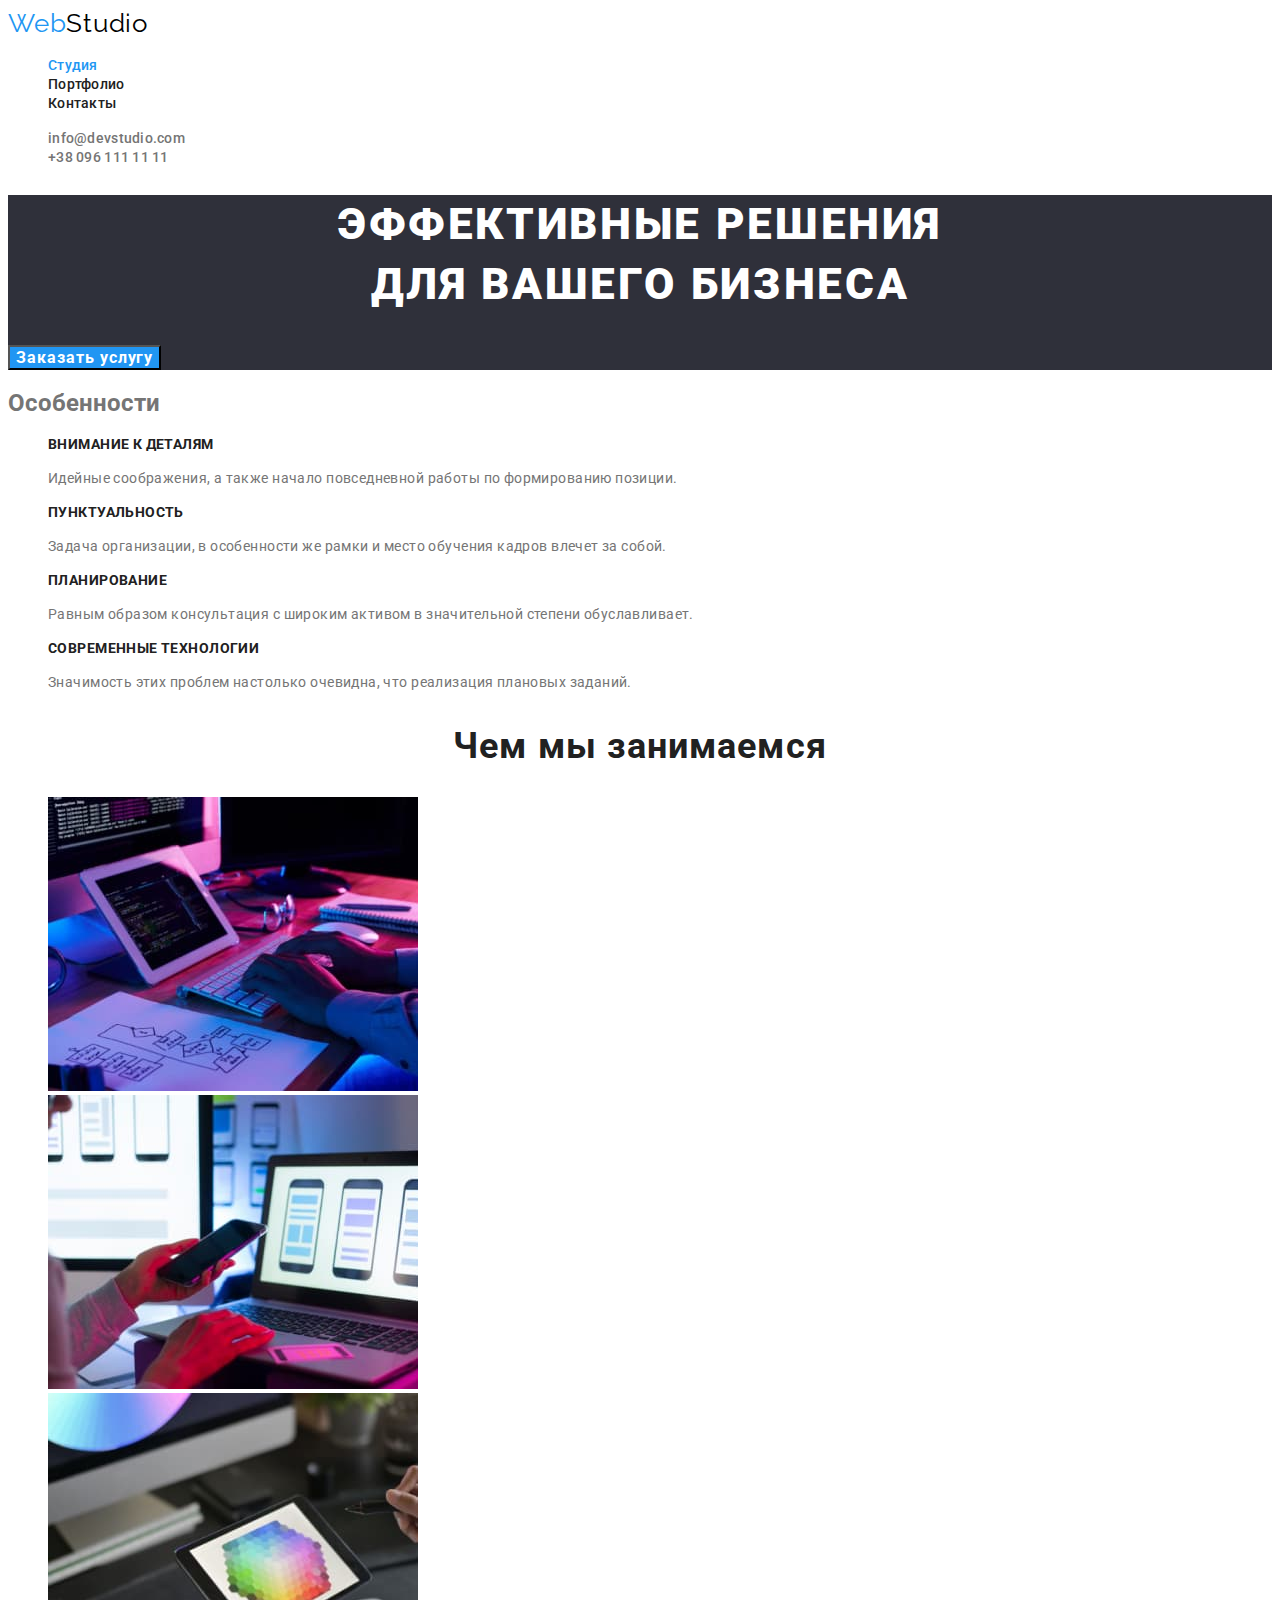
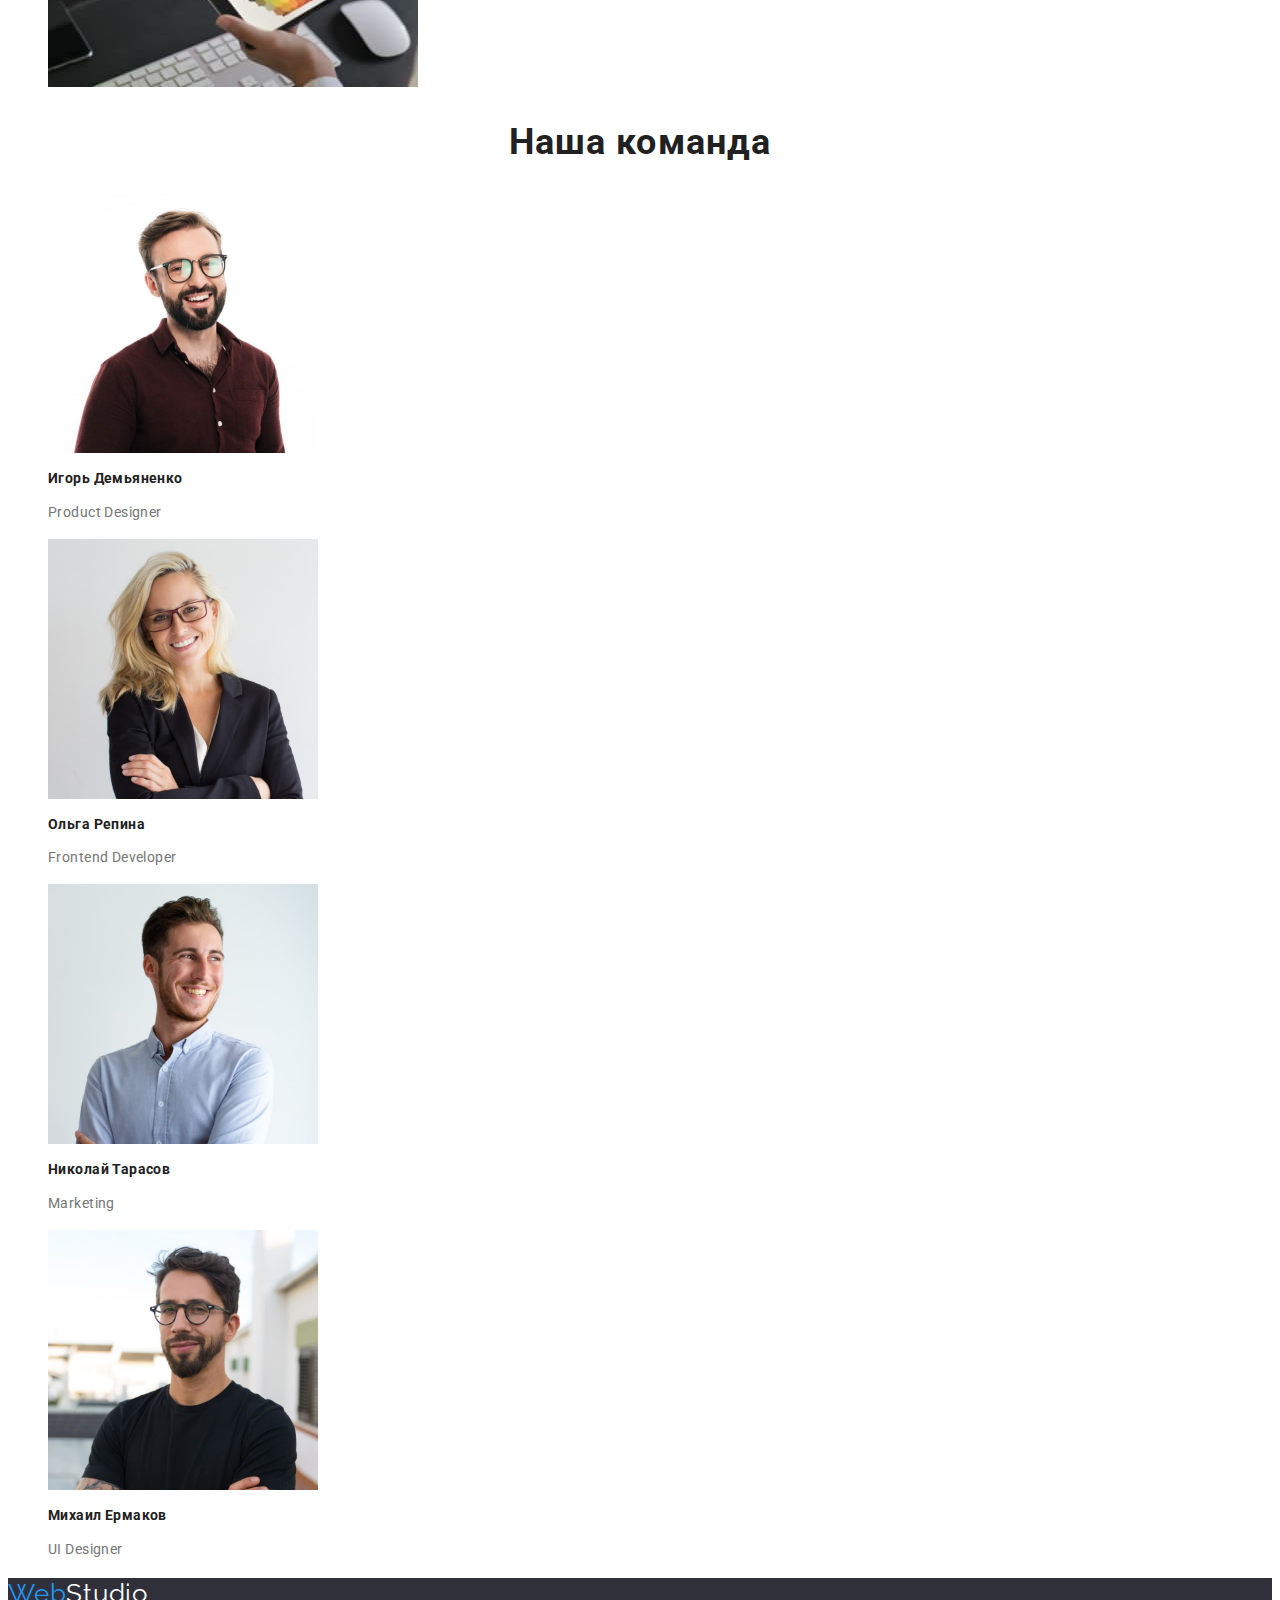
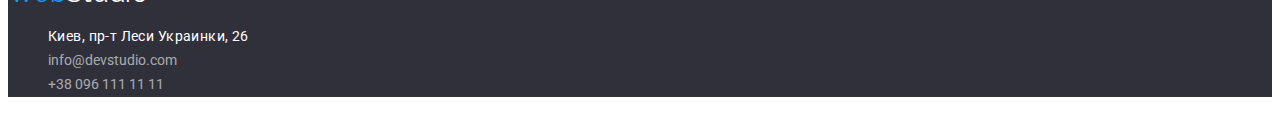
<file: index.html>
<!DOCTYPE html>
<html lang="ru">
<head>
    <meta charset="UTF-8">
    <meta http-equiv="X-UA-Compatible" content="IE=edge">
    <meta name="viewport" content="width=device-width, initial-scale=1.0">
    <title>Студия</title>
    <link rel="preconnect" href="https://fonts.googleapis.com">
    <link rel="preconnect" href="https://fonts.gstatic.com" crossorigin>
    <link href="https://fonts.googleapis.com/css2?family=Raleway:wght@700&family=Roboto:wght@400;500;700;900&display=swap"
        rel="stylesheet">
    <link rel="stylesheet" href="./css/styles.css">
</head>
<body>
    <header class="header">
        <a class="link logo" href="./index.html" lang="en"> Web<span class="studio">Studio</span> </a>
        <nav class="navigation">
            <ul class="navigation-list list">
                <li><a class="link navigation-link current" href="./index.html">Студия</a></li>
                <li><a class="link navigation-link" href="./portfolio.html">Портфолио</a></li>
                <li><a class="link navigation-link" href="">Контакты</a></li>
            </ul>
        </nav>
        <ul class="header-contacts list">
            <li><a class="link header-contacts-tel" href="mailto:info@devstudio.com">info@devstudio.com</a></li>
            <li><a class="link header-contacts-mail" href="tel:+380961111111">+38 096 111 11 11</a></li>
        </ul>
    </header>
    <main class="main-studio">
        <section class="top">
            <h1 class="top-title">Эффективные решения <br> для вашего бизнеса</h1>
            <button type="button" class="top-button">Заказать услугу</button>
        </section>
        <section class="cpecifics">
            <h2 class="cpecifics-title">Особенности</h2>
           <ul class="cpecifics-list list">
               <li>
                   <h3 class="cpecifics-list-title">Внимание к деталям</h3>
                   <p class="cpecifics-list-paragraph">Идейные соображения, а также начало повседневной работы по формированию позиции.</p>
               </li>
                <li>
                     <h3 class="cpecifics-list-title">Пунктуальность</h3>
                    <p class="cpecifics-list-paragraph">Задача организации, в особенности же рамки и место обучения кадров влечет за собой.</p>
                </li>
                <li>
                    <h3 class="cpecifics-list-title">Планирование</h3>
                    <p class="cpecifics-list-paragraph">Равным образом консультация с широким активом в значительной степени обуславливает.</p>
                </li>
                <li>
                    <h3 class="cpecifics-list-title">Современные технологии</h3>
                    <p class="cpecifics-list-paragraph">Значимость этих проблем настолько очевидна, что реализация плановых заданий.</p>
                </li>
           </ul>
        </section>
        <section class="work">
            <h2 class="work-title">Чем мы занимаемся</h2>
            <ul class="work-list list">
                <li><img src="./images/box-1.jpg" alt="рабочий стол" width="370" height="294"></li>
                <li><img src="./images/box-2.jpg" alt="монитор ноутбука" width="370" height="294"></li>
                <li><img src="./images/box-3.jpg" alt="игра на планшете" width="370" height="294"></li>
            </ul>
        </section>
        <section class="team">
            <h2 class="team-title">Наша команда</h2>
            <ul class="team-list list">
                <li>
                    <img src="./images/igor.jpg" alt="фото сотрудника" width="270" height="260">
                    <h3 class="team-list-title">Игорь Демьяненко</h3>
                    <p class="team-list-paragraph" lang="en">Product Designer</p>
                </li>
                <li>
                    <img src="./images/olga.jpg" alt="фото сотрудника" width="270" height="260">
                    <h3 class="team-list-title">Ольга Репина</h3>
                    <p class="team-list-paragraph" lang="en">Frontend Developer</p>
                </li>
                <li>
                    <img src="./images/nik.jpg" alt="фото сотрудника" width="270" height="260">
                    <h3 class="team-list-title">Николай Тарасов</h3>
                    <p class="team-list-paragraph" lang="en">Marketing</p>
                </li>
                <li>
                    <img src="./images/misha.jpg" alt="фото сотрудника" width="270" height="260">
                    <h3 class="team-list-title">Михаил Ермаков</h3>
                    <p class="team-list-paragraph" lang="en">UI Designer</p>
                </li>
            </ul>
        </section>
    </main>
    <footer class="footer">
        <a class="link logo" href="./index.html" lang="en"> Web<span class="footer-studio">Studio</span> </a>
        <address class="footer-address">
            <ul class="list">
                <li><a class="link footer-link-adr" href="https://goo.gl/maps/uzS9jLpQ6yt513cE9" target="_blank" rel=" noreferrer noopener">Киев, пр-т Леси Украинки, 26</a></li>
                <li><a class="link footer-link-mail" href="mailto:info@devstudio.com">info@devstudio.com</a></li>
                <li><a class="link footer-link-tel" href="tel:+380961111111">+38 096 111 11 11</a></li>
            </ul>
        </address>
    </footer>
</body>
</html>
</file>
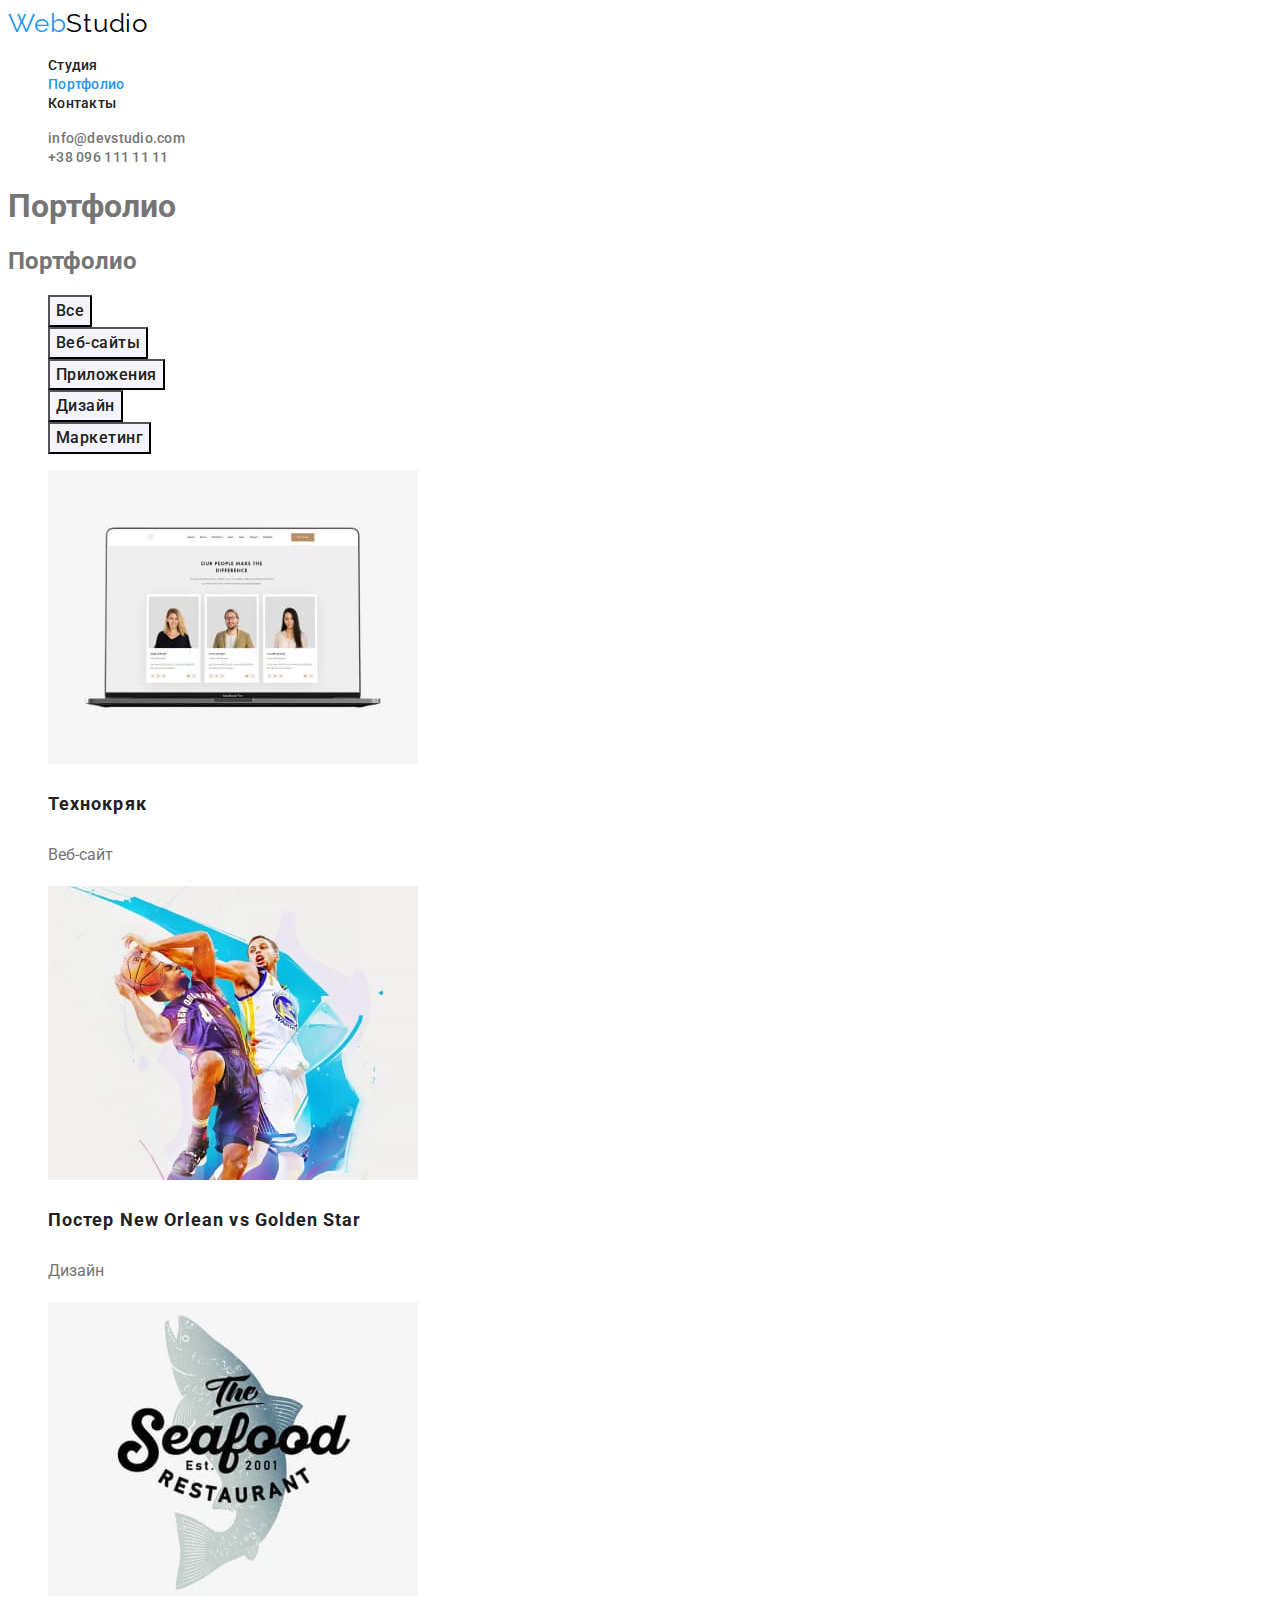
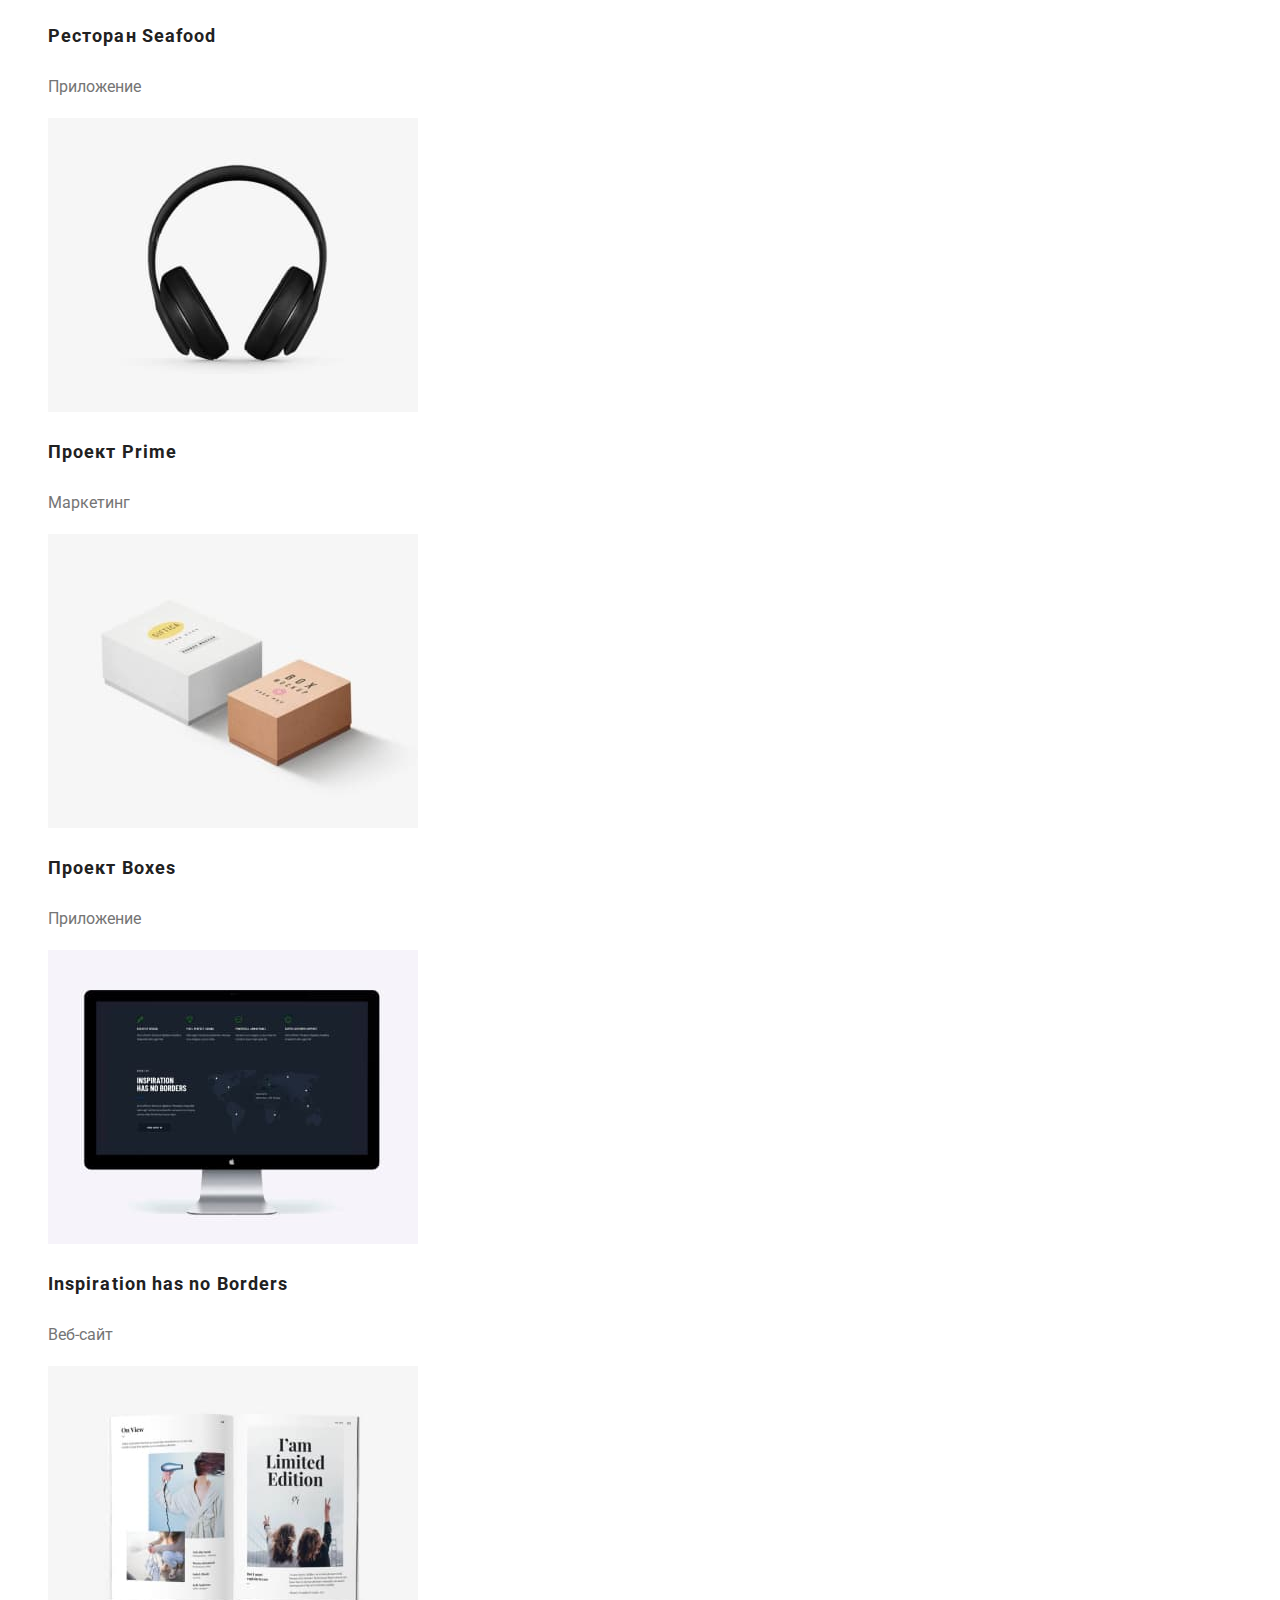
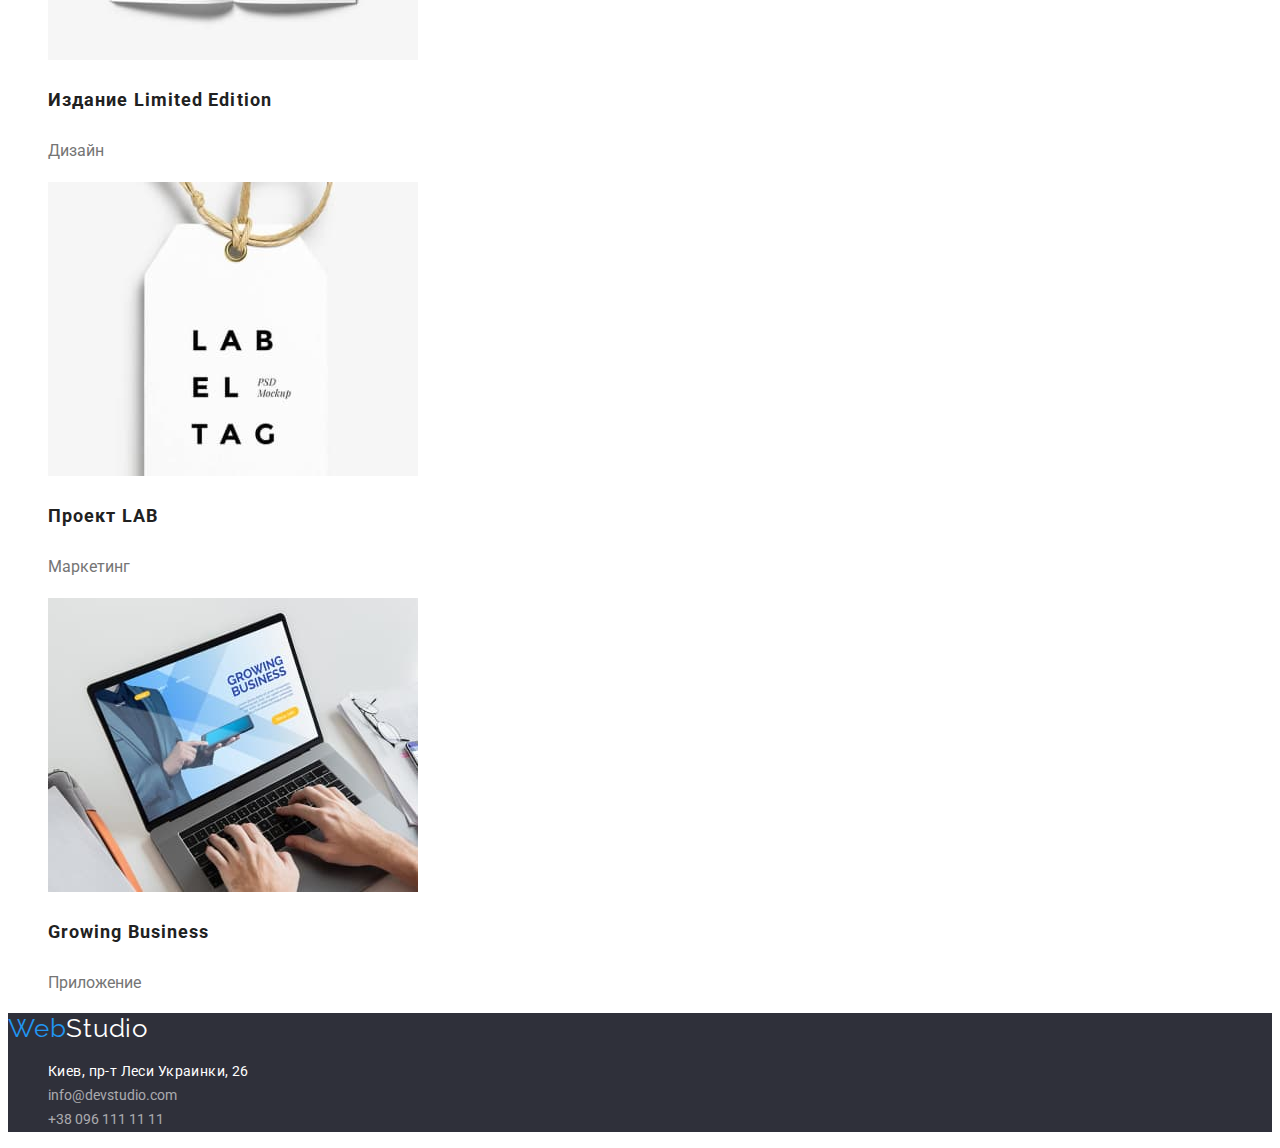
<file: portfolio.html>
<!DOCTYPE html>
<html lang="ru">
<head>
    <meta charset="UTF-8">
    <meta http-equiv="X-UA-Compatible" content="IE=edge">
    <meta name="viewport" content="width=device-width, initial-scale=1.0">
    <title>Портфолио</title>
    <link rel="preconnect" href="https://fonts.googleapis.com">
    <link rel="preconnect" href="https://fonts.gstatic.com" crossorigin>
    <link href="https://fonts.googleapis.com/css2?family=Raleway:wght@700&family=Roboto:wght@400;500;700;900&display=swap"
        rel="stylesheet">
    <link rel="stylesheet" href="./css/styles.css">
</head>
<body>
    <header class="header">
        <a class="link logo" href="./index.html" lang="en"> Web<span class="studio">Studio</span> </a>
        <nav class="navigation">
            <ul class="navigation-list list">
                <li><a class="link navigation-link" href="./index.html">Студия</a></li>
                <li><a class="link navigation-link current" href="./portfolio.html">Портфолио</a></li>
                <li><a class="link navigation-link" href="">Контакты</a></li>
            </ul>
        </nav>
        <ul class="header-contacts list">
            <li><a class="link header-contacts-tel" href="mailto:info@devstudio.com">info@devstudio.com</a></li>
            <li><a class="link header-contacts-mail" href="tel:+380961111111">+38 096 111 11 11</a></li>
        </ul>
    </header>
    <main>
        <section class="portfolio">
            <h1>Портфолио</h1>
            <h2>Портфолио</h2>
            <ul class="portfolio-list-button list">
                <li ><button class="portfolio-button" type="button">Все</button></li>
                <li ><button class="portfolio-button" type="button">Веб-сайты</button></li>
                <li ><button class="portfolio-button" type="button">Приложения</button></li>
                <li ><button class="portfolio-button" type="button">Дизайн</button></li>
                <li ><button class="portfolio-button" type="button">Маркетинг</button></li>
            </ul>
            <ul class="portfolio-item-list list">
                <li>
                    <a class="link" href="" target="_blank" rel=" noreferrer noopener">
                        <img src="./images/tehnokryak.jpg" alt="технокряк" width="370" height="294" >
                        <h3 class="portfolio-item-title">Технокряк</h3>
                        <p class="portfolio-item-paragraph">Веб-сайт</p>
                    </a>
                </li>
                <li>
                    <a class="link" href="" target="_blank" rel=" noreferrer noopener">
                        <img src="./images/posterbasketball.jpg" alt="постер с баскетболистами" width="370" height="294">
                        <h3 class="portfolio-item-title">Постер <span lang="en">New Orlean vs Golden Star</span> </h3>
                        <p class="portfolio-item-paragraph">Дизайн</p>
                    </a>
                </li>
                <li>
                    <a class="link" href="" target="_blank" rel=" noreferrer noopener">
                        <img src="./images/seafood.jpg" alt="ресторан" width="370" height="294">
                        <h3 class="portfolio-item-title">Ресторан <span lang="en">Seafood</span></h3>
                        <p class="portfolio-item-paragraph">Приложение</p>
                    </a>
                </li>
                <li>
                    <a class="link " href="" target="_blank" rel=" noreferrer noopener">
                        <img src="./images/prime.jpg" alt="прайм" width="370" height="294">
                        <h3 class="portfolio-item-title">Проект <span lang="en">Prime</span></h3>
                        <p class="portfolio-item-paragraph">Маркетинг</p>
                    </a>
                </li>
                <li>
                    <a class="link" href="" target="_blank" rel=" noreferrer noopener">
                        <img src="./images/boxes.jpg" alt="коробки" width="370" height="294">
                        <h3 class="portfolio-item-title">Проект <span lang="en">Boxes</span></h3>
                        <p class="portfolio-item-paragraph">Приложение</p>
                    </a>
                </li>
                <li>
                    <a class="link" href="" target="_blank" rel=" noreferrer noopener">
                        <img src="./images/inspiration.jpg" alt="вдохновление" width="370" height="294">
                        <h3 class="portfolio-item-title" lang="en">Inspiration has no Borders</h3>
                        <p class="portfolio-item-paragraph">Веб-сайт</p>
                    </a>
                </li>
                <li>
                    <a class="link" href="" target="_blank" rel=" noreferrer noopener">
                        <img src="./images/limitededition.jpg" alt="лимированое издание" width="370" height="294">
                        <h3 class="portfolio-item-title">Издание <span lang="en">Limited Edition</span></h3>
                        <p class="portfolio-item-paragraph">Дизайн</p>
                    </a>
                </li>
                <li>
                    <a class="link" href="" target="_blank" rel=" noreferrer noopener">
                        <img src="./images/lab.jpg" alt="прект лаб" width="370" height="294">
                        <h3 class="portfolio-item-title">Проект <span lang="en">LAB</span></h3>
                        <p class="portfolio-item-paragraph">Маркетинг</p>
                    </a>
                </li>
                <li>
                    <a class="link" href="" target="_blank" rel=" noreferrer noopener">
                        <img src="./images/growingbusiness.jpg" alt="рост бизнеса" width="370" height="294">
                        <h3 class="portfolio-item-title" lang="en">Growing Business</h3>
                        <p class="portfolio-item-paragraph">Приложение</p>
                    </a>
                </li>
            </ul>
        </section>
    </main>
    <footer class="footer">
        <a class="link logo" href="./index.html" lang="en"> Web<span class="footer-studio">Studio</span> </a>
        <address class="footer-address">
            <ul class="list">
                <li><a class="link footer-link-adr" href="https://goo.gl/maps/uzS9jLpQ6yt513cE9" target="_blank"
                        rel=" noreferrer noopener">Киев, пр-т Леси Украинки, 26</a></li>
                <li><a class="link footer-link-mail" href="mailto:info@devstudio.com">info@devstudio.com</a></li>
                <li><a class="link footer-link-tel" href="tel:+380961111111">+38 096 111 11 11</a></li>
            </ul>
        </address>
    </footer>
</body>
</html>
</file>
<file: css/styles.css>
:root {
  --primary-font-family: 'Roboto', sans-serif;
  --logo-font-family: 'Raleway', sans-serif;
  --accent-color: #2196f3;
  --title-color: #212121;
  --text-color: #757575;
  --light-color: #ffffff;
  --logo-dark-color: #000000;
  --background-top-color: #2f303a;
  --hover-main-button-color: #188ce8;
  --button-portfolio-color: #f5f4fa;
  --address-color: rgba(255, 255, 255, 0.6);
}
body {
  list-style: none;
  font-family: var(--primary-font-family);
  color: var(--text-color);
}
.link {
  text-decoration: none;
  color: inherit;

  /* header styles */
}

.navigation .current {
  color: var(--accent-color);
}
.logo {
  font-family: var(--logo-font-family);
  font-weight: 700px;
  font-size: 26px;
  line-height: 1.19;
  letter-spacing: 0.03em;
  color: var(--accent-color);
}
.studio {
  color: var(--logo-dark-color);
}
.list {
  list-style: none;
}
.navigation-link {
  font-family: inherit);
  font-weight: 500;
  font-size: 14px;
  line-height: 1.14;
  letter-spacing: 0.02em;
  color: var(--title-color);
}
.navigation-link:focus,
.navigation-link:hover,
.header-contacts-tel:focus,
.header-contacts-tel:hover,
.header-contacts-mail:focus,
.header-contacts-mail:hover {
  color: var(--accent-color);
}
.navigation-link:active {
  color: var(--accent-color);
}

.header-contacts-tel,
.header-contacts-mail {
  font-family: inherit;
  font-weight: 500;
  font-size: 14px;
  line-height: 1.14;
  letter-spacing: 0.02em;
  color: inherit;
}

/* main styles, page studio */

/* top styles */

.top {
  background-color: var(--background-top-color);
}
.top-title {
  font-weight: 900;
  font-size: 44px;
  line-height: 1.36;
  letter-spacing: 0.06em;
  color: var(--light-color);
  text-align: center;
  text-transform: uppercase;
}
.top-button{
  text-decoration: none;
}
.top-button {
  font-family: inherit;
  background-color: var(--accent-color);
  font-weight: 700;
  font-size: 16px;
  line-height: 1, 86;
  text-align: center;
  letter-spacing: 0.06em;
  color: var(--light-color);
}
.top-button:focus,
.top-button:hover {
  background-color: var(--hover-main-button-color);
  cursor: pointer;
}

/* specifics styles */

.cpecifics-list-title {
  font-weight: 700;
  font-size: 14px;
  line-height: 1.14;
  letter-spacing: 0.03em;
  text-transform: uppercase;
  color: var(--title-color);
}

.cpecifics-list-paragraph {
  font-size: 14px;
  line-height: 1.71;
  letter-spacing: 0.03em;
}

/* "What We Do"(work) styles  */

.work-title,
.team-title {
  font-weight: 700px;
  font-size: 36px;
  line-height: 1.17;
  text-align: center;
  letter-spacing: 0.03em;
  color: var(--title-color);
}

/* team styles */

.team-list-title {
  font-weight: 700;
  font-size: 14px;
  line-height: 1.14;
  letter-spacing: 0.03em;
  color: var(--title-color);
}

.team-list-paragraph {
  font-size: 14px;
  line-height: 1.71;
  letter-spacing: 0.03em;
}
/* footer styles */

.footer-link-adr,
.footer-link-mail,
.footer-link-tel {
  font-family:inherit;
  font-size: 14px;
  line-height: 1.71;
  text-align: left;
  font-style: normal;
  color: var(--address-color);
}
.footer-link-adr {
  color: var(--light-color);
  letter-spacing: 0.03em;
}
.footer-studio {
  color: var(--light-color);
}
.footer-link-adr:focus,
.footer-link-mail:focus,
.footer-link-tel:focus,
.footer-link-adr:hover,
.footer-link-mail:hover,
.footer-link-tel:hover {
  color: var(--accent-color);
}
.footer {
  background-color: #2f303a;
}

/* main styles, page portfolio */

}
.portfolio-button{
  text-decoration: none;
}
.portfolio-button {
  background-color: var(--button-portfolio-color);
  font-family: inherit;
  font-weight: 500;
  font-size: 16px;
  line-height: 1.62;
  text-align: center;
  letter-spacing: 0.03em;
  color: var(--title-color);
}

.portfolio-button:focus,
.portfolio-button:hover {
  background-color: var(--accent-color);
  color: var(--light-color);
  cursor: pointer;
}
.portfolio-item-title {
  font-family: inherit;
  font-weight: 700;
  font-size: 18px;
  line-height: 2;
  letter-spacing: 0.06em;
  color: var(--title-color);
}
.portfolio-item-paragraph {
  font-family: inherit;
  font-size: 16px;
  line-height: 1.87;
}
</file>
